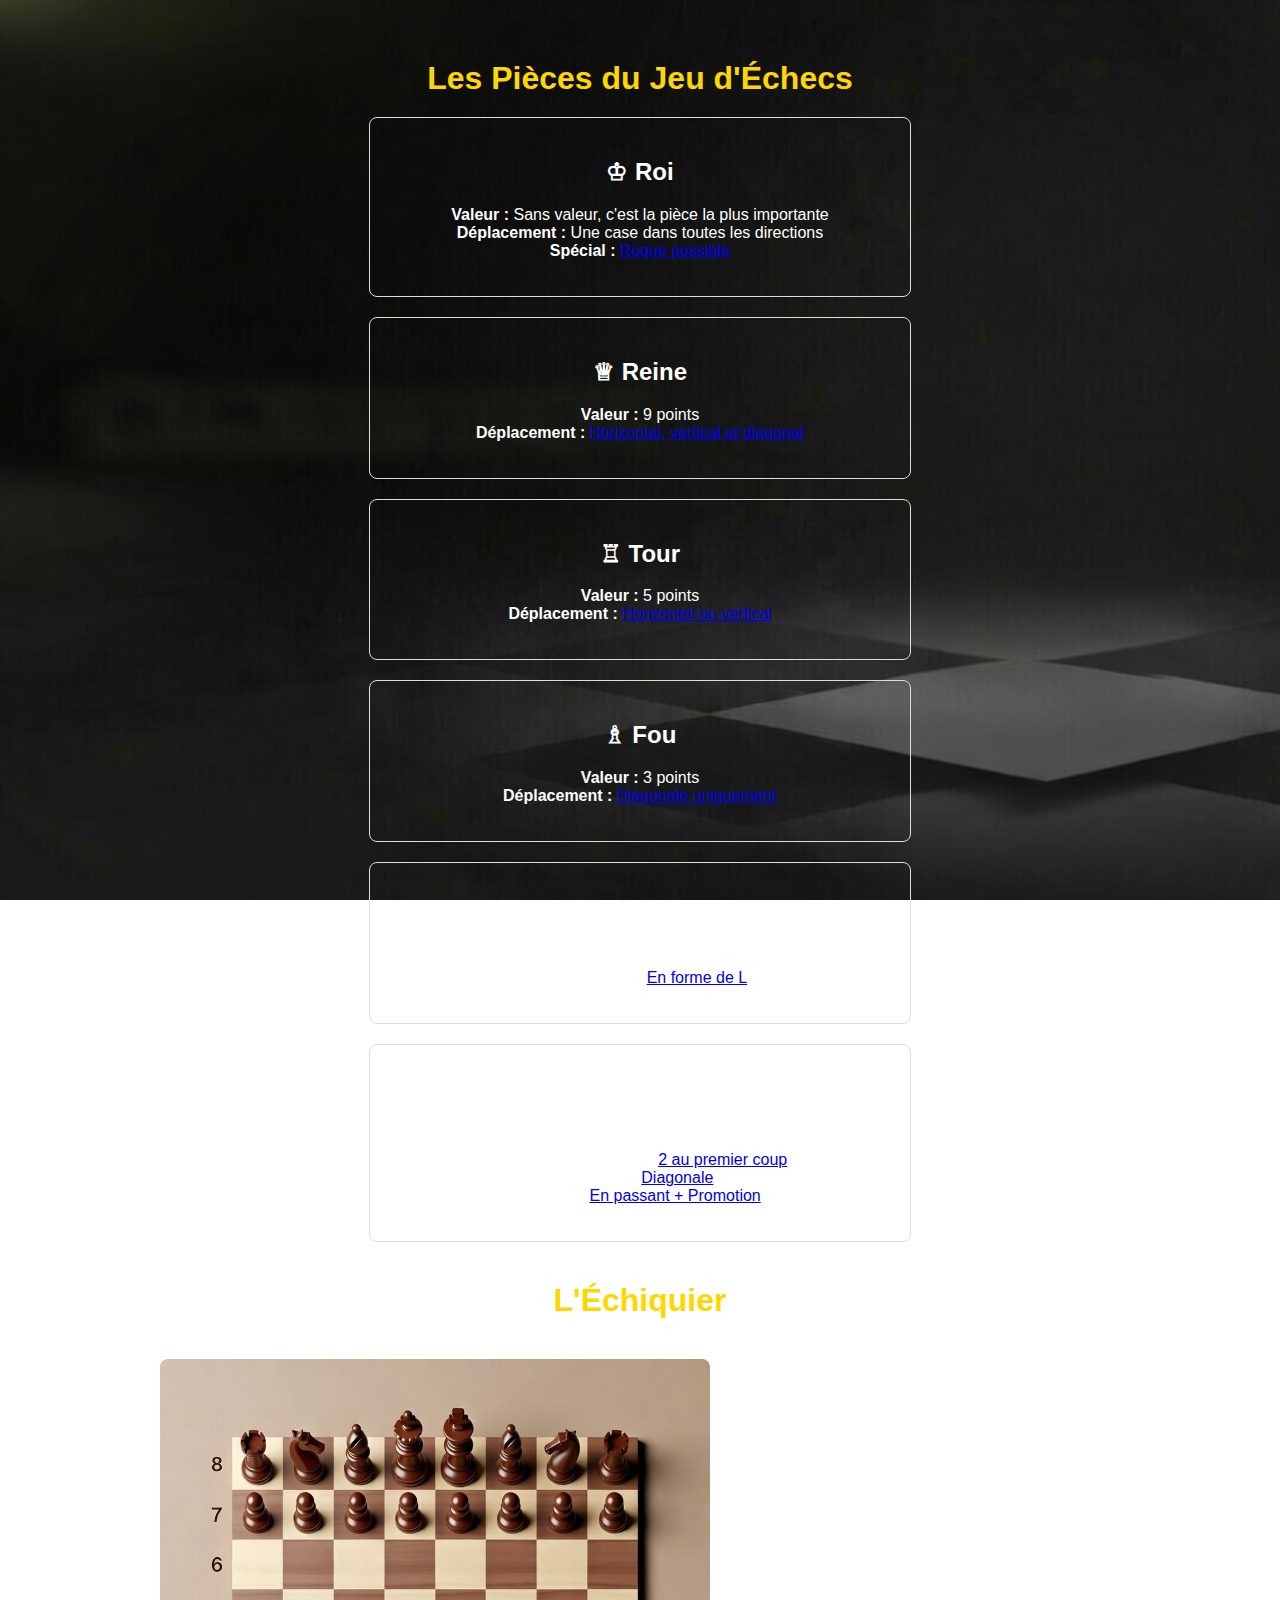
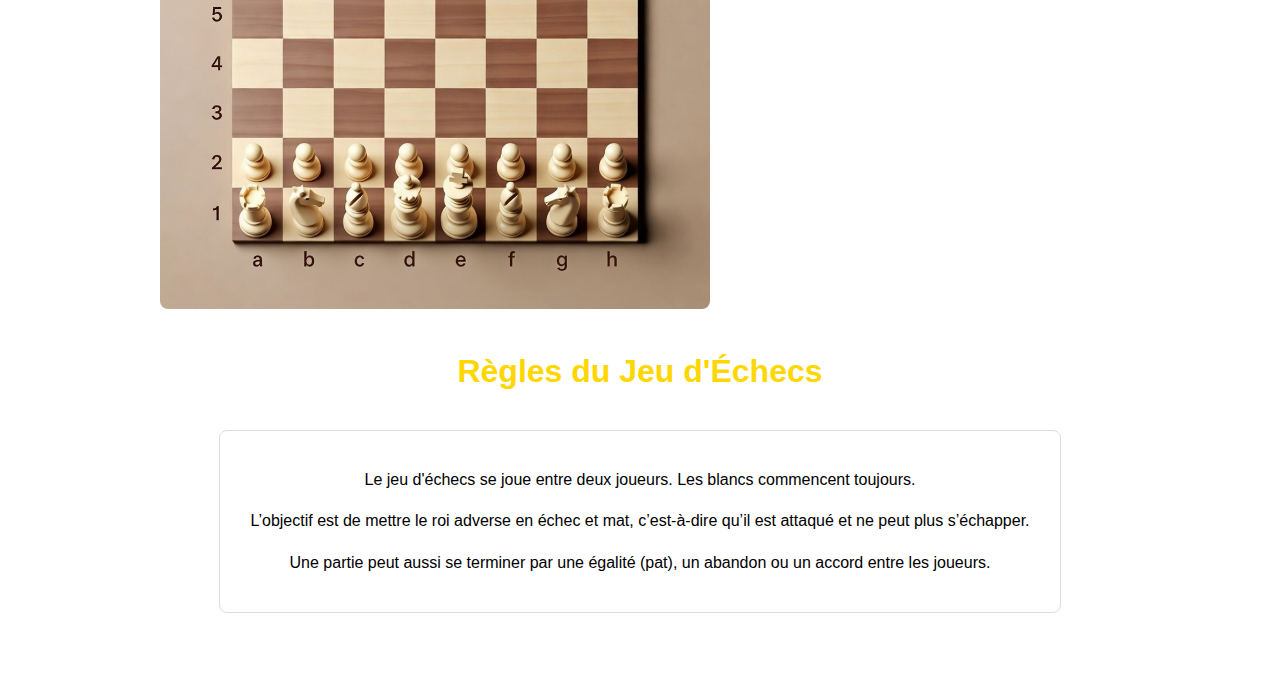
<file: final.html>
<!DOCTYPE html>
<html lang="fr">
<head>
  <meta charset="UTF-8">
  <meta name="viewport" content="width=device-width, initial-scale=1.0">
  <title>ChessMaster: Les pièces des échecs</title>
  <link rel="stylesheet" href="style2.css">
  <link rel="icon" type="image/jnpg" href="stupidlogo.jpg">
</head>

<body>

<h1>Les Pièces du Jeu d'Échecs</h1>

<div class="piece">
    <h2>♔ Roi</h2>
    <ul>
        <li><strong>Valeur :</strong> Sans valeur, c'est la pièce la plus importante</li>
        <li><strong>Déplacement :</strong> Une case dans toutes les directions</li>
        <li><strong>Spécial :</strong> <a href="#modal1">Roque possible</a></li>
    </ul>
</div>

<div class="piece">
    <h2>♕ Reine</h2>
    <ul>
        <li><strong>Valeur :</strong> 9 points</li>
        <li><strong>Déplacement :</strong> <a href="#modal2">Horizontal, vertical et diagonal</a></li>
    </ul>
</div>

<div class="piece">
    <h2>♖ Tour</h2>
    <ul>
        <li><strong>Valeur :</strong> 5 points</li>
        <li><strong>Déplacement :</strong> <a href="#modal3">Horizontal ou vertical</a></li>
    </ul>
</div>

<div class="piece">
    <h2>♗ Fou</h2>
    <ul>
        <li><strong>Valeur :</strong> 3 points</li>
        <li><strong>Déplacement :</strong> <a href="#modal4">Diagonale uniquement</a></li>
    </ul>
</div>

<div class="piece">
    <h2>♘ Cavalier</h2>
    <ul>
        <li><strong>Valeur :</strong> 3 points</li>
        <li><strong>Déplacement :</strong> <a href="#modal5">En forme de L</a></li>
    </ul>
</div>

<div class="piece">
    <h2>♙ Pion</h2>
    <ul>
        <li><strong>Valeur :</strong> 1 point</li>
        <li><strong>Déplacement :</strong> 1 case (<a href="#modal6">2 au premier coup</a>)</li>
        <li><strong>Capture :</strong> <a href="#modal7">Diagonale</a></li>
        <li><strong>Spécial :</strong> <a href="#modal8">En passant + Promotion</a></li>
    </ul>
</div>

<h1>L'Échiquier</h1>

<div class="board-section">
    <div class="boardimg">
        <img src="chessboard.jpg" alt="Échiquier">
    </div>

    <div class="board-text">
        <h2>Caractéristiques de l’échiquier</h2>
        <ul>
            <li>8 lignes</li>
            <li>8 colonnes</li>
            <li>64 cases</li>
            <li>Cases noires et blanches alternées</li>
            <li>Chaque joueur possède 16 pièces</li>
        </ul>
    </div>
</div>

<h1>Règles du Jeu d'Échecs</h1>

<div class="rules">
    <p>
        Le jeu d'échecs se joue entre deux joueurs. Les blancs commencent toujours.
    </p>
    <p>
        L’objectif est de mettre le roi adverse en échec et mat,
        c’est-à-dire qu’il est attaqué et ne peut plus s’échapper.
    </p>
    <p>
        Une partie peut aussi se terminer par une égalité (pat),
        un abandon ou un accord entre les joueurs.
    </p>
</div>

<!-- MODALS -->

<div id="modal1" class="modal">
  <div class="modal-content">
    <a href="#" class="close">&times;</a>
    <iframe src="https://www.youtube.com/embed/FQAAVjhVDlg" allowfullscreen></iframe>
  </div>
</div>

<div id="modal2" class="modal">
  <div class="modal-content">
    <a href="#" class="close">&times;</a>
    <iframe src="https://www.youtube.com/embed/" allowfullscreen></iframe>
  </div>
</div>

<div id="modal3" class="modal">
  <div class="modal-content">
    <a href="#" class="close">&times;</a>
    <iframe src="https://www.youtube.com/embed/RoH3lexuhY" allowfullscreen></iframe>
  </div>
</div>

<div id="modal4" class="modal">
  <div class="modal-content">
    <a href="#" class="close">&times;</a>
    <iframe src="https://www.youtube.com/embed/" allowfullscreen></iframe>
  </div>
</div>

<div id="modal5" class="modal">
  <div class="modal-content">
    <a href="#" class="close">&times;</a>
    <iframe src="https://www.youtube.com/embed/1xkgZT2n82E" allowfullscreen></iframe>
  </div>
</div>

<div id="modal6" class="modal">
  <div class="modal-content">
    <a href="#" class="close">&times;</a>
    <iframe src="https://www.youtube.com/embed/DzsI9qveYqQ" allowfullscreen></iframe>
  </div>
</div>

<div id="modal7" class="modal">
  <div class="modal-content">
    <a href="#" class="close">&times;</a>
    <iframe src="" allowfullscreen></iframe>
  </div>
</div>

<div id="modal8" class="modal">
  <div class="modal-content">
    <a href="#" class="close">&times;</a>
    <iframe src="https://www.youtube.com/embed/WnJkAu09x28" allowfullscreen></iframe>
  </div>
</div>

</body>
</html>
</file>
<file: style2.css>
body {
    background: url("fond2.jpg") center / cover no-repeat fixed;
    max-width: 1200px;
    margin: 0 auto;
    padding: 20px;
    font-family: Arial, sans-serif;
    text-align: center;
}

h1 {
    margin: 40px 0 20px;
    color: gold;
}
h2 {
    color : white;
}

li{color: white;
}
.piece {
    max-width: 500px;
    margin: 20px auto;
    border: 1px solid #ddd;
    padding: 20px;
    border-radius: 8px;
}

.piece ul {
    list-style: none;
    padding: 0;
}

/* ECHIQUIER */

.board-section {
    display: flex;
    justify-content: center;
    align-items: center;
    gap: 60px;
    margin: 40px 0;
}

.boardimg img {
    width: 550px;
    border-radius: 8px;
}

.board-text {
    max-width: 500px;
    text-align: left;
}

/* REGLES */

.rules {
    max-width: 800px;
    margin: 40px auto;
    padding: 20px;
    border: 1px solid #ddd;
    border-radius: 8px;
    line-height: 1.6;
}

/* MODALS */

.modal {
    display: none;
    position: fixed;
    z-index: 10;
    left: 0;
    top: 0;
    width: 100%;
    height: 100%;
    background-color: rgba(0,0,0,0.6);
}

.modal:target {
    display: block;
}

.modal-content {
    background: white;
    margin: 8% auto;
    padding: 20px;
    width: 80%;
    max-width: 800px;
    border-radius: 8px;
}

.modal iframe {
    width: 100%;
    height: 400px;
    border: none;
}

.close {
    float: right;
    font-size: 28px;
    text-decoration: none;
    color: black;
}

/* RESPONSIVE */

@media (max-width: 900px) {
    .board-section {
        flex-direction: column;
    }

    .board-text {
        text-align: center;
    }

    .boardimg img {
        width: 90%;
    }
}
</file>
